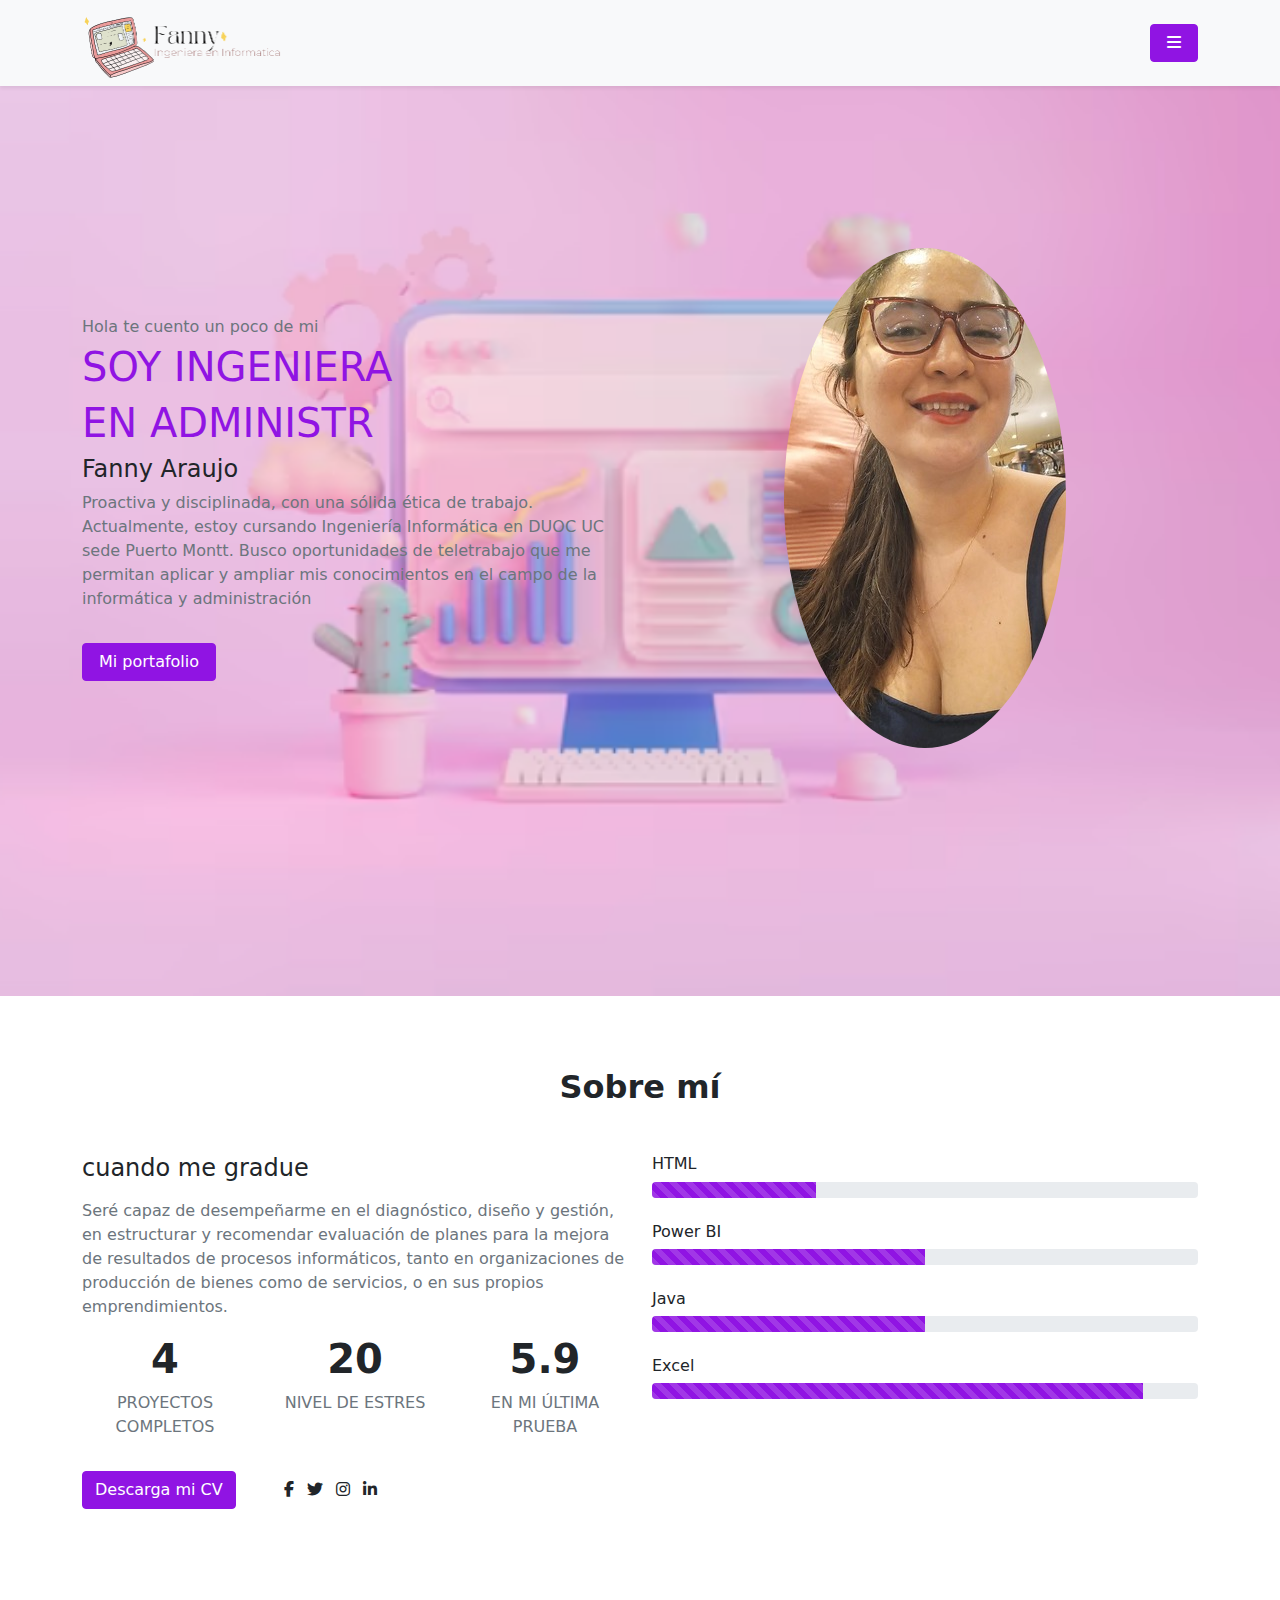
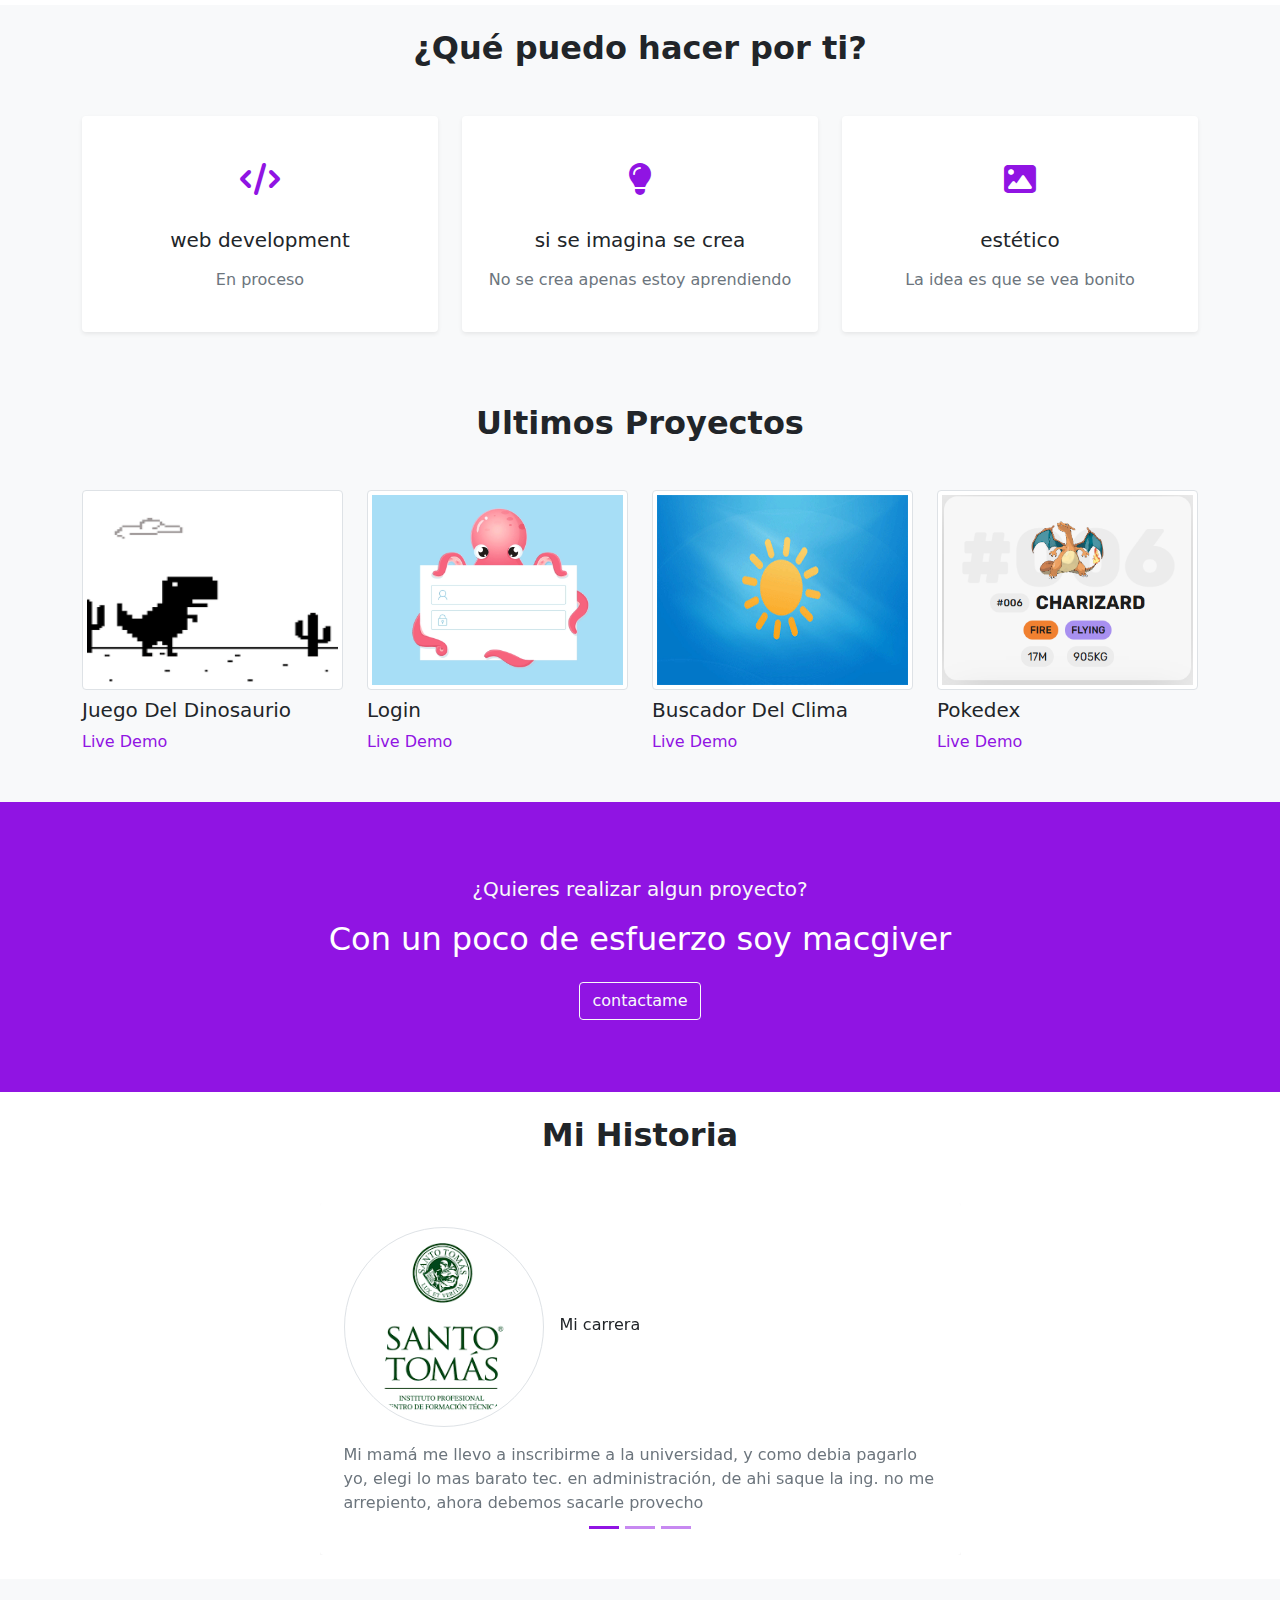
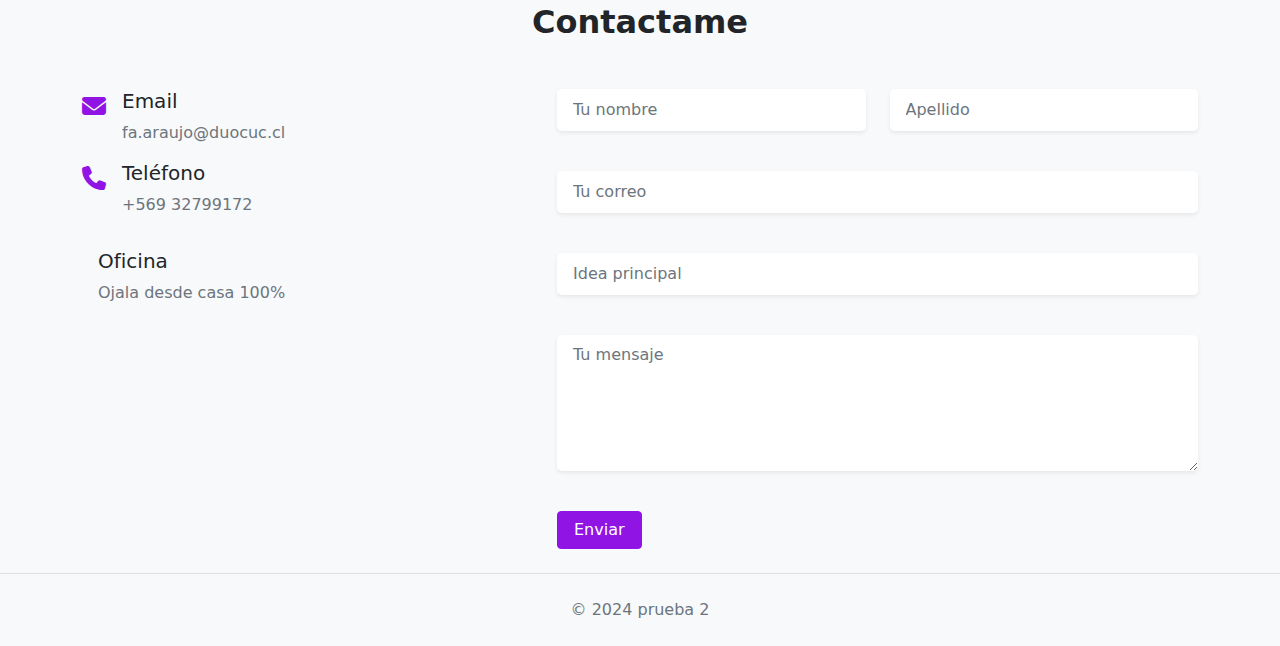
<file: index.html>
<!DOCTYPE html>
<html lang="es">
<head>
    <meta charset="UTF-8">
    <meta name="viewport" content="width=device-width, initial-scale=1.0">
    <title>Portafolio Personal</title>
    <link rel="stylesheet" href="./assets/css/fot-icons.css">
    <link rel="stylesheet" href="./assets/css/bootstrap.css">
   <link rel="stylesheet" href="./assets/css/style.css">
   <script src="./assets/js/action.js" defer></script>
 
</head>
<body class="bg-light">
 <!-- inicio de navegador -->
  <nav class="navbar navbar-light fixed-top bg-light shadow-sm">
    <div class="container-lg">
      <a  href="#"><img class="logo" src="./assets/img/1.png" alt="logo"></a>
      <div class="dropdown">
        <button class="btn btn-danger px-3" type="button" id="dropdownMenuButton1" data-bs-toggle="dropdown" aria-expanded="false">
          <i class="fas fa-bars"> </i>
        </button>
        <ul class="dropdown-menu dropdown-menu-end" aria-labelledby="dropdownMenuButton1">
          <li><a class="dropdown-item" href="#home">Inicio</a></li>
          <li><a class="dropdown-item" href="#about">Sobre mi</a></li>
          <li><a class="dropdown-item" href="#service">Servicios</a></li>
          <li><a class="dropdown-item" href="#portafolio">Portafolio</a></li>
          <li><a class="dropdown-item" href="#myhistory">Historia</a></li>
          <li><a class="dropdown-item" href="#contacto">Contacto</a></li>
        </ul>
      </div>
    </div>
  </nav>
 <!-- final de navegador -->

   <!-- Secciones de inicio -->
   <section class="home py-5 fondo" id="home">
    <div class="container-lg">
        <div class="row min-vh-100 align-items-center align-content-center">
            <div class="col-md-6">
                <div class="home-img text-center">
                    <img src="./assets/img/foto.jpg" class="rounded-circle mw-100" alt="imagen de perfil">
                </div>
            </div>
            <div class="col-md-6 order-md-first">
                <div class="home-text">
                    <p class="text-muted mb-1">Hola te cuento un poco de mi</p>
                    <h1 class="text-danger text-uppercase fs-1 fx-bold">Soy ingeniera </h1>
                    <h1 class="text-danger text-uppercase fs-1 fx-bold">en <span class="multiple-text"></span></h1>
                    <h2 class="fs-4">Fanny Araujo</h2>
                    <p class="mtz-4 text-muted">Proactiva y disciplinada, con una sólida ética
                      de trabajo. Actualmente, estoy cursando
                      Ingeniería Informática en DUOC UC sede
                      Puerto Montt. Busco oportunidades de
                      teletrabajo que me permitan aplicar y ampliar
                      mis conocimientos en el campo de la
                      informática y administración</p>
                    <a href="#portafolio" class="btn btn-danger px-3 mt-3">Mi portafolio</a>
                </div>
            </div>
        </div>
    </div>
</section>
  <!-- Secciones de inicio end -->

  <!-- Seccion sobre mi inicio-->
  <section class="about bg-white py-5" id="about">
    <div class="container-lg py-4">
      <div class="row justify-content-center">
        <div class="col-lg-8 text-center">
          <div class="section-title">
            <h2 class="fw-bold mb-5">Sobre mí</h2>
          </div>
        </div>
      </div>
      <div class="row">
        <div class="col-md-6">
          <div class="about-text">
            <h3 class="fs-4 mb-3">cuando me gradue</h3>
            <p class="text-muted">Seré capaz de desempeñarme en el diagnóstico, diseño y gestión, en estructurar y recomendar evaluación de planes para la mejora de resultados de procesos informáticos, tanto en organizaciones de producción de bienes como de servicios, o en sus propios emprendimientos.</p>
            <div class="row text-center text-uppercase my-3">
              <div class="col-sm-4">
                <div class="fact-item">
                  <h4 class="fs-1 fw-bold">4</h4>
                  <p class="text-muted">Proyectos completos</p>
                </div>
              </div>
              <div class="col-sm-4">
                <div class="fact-item">
                  <h4 class="fs-1 fw-bold">20</h4>
                  <p class="text-muted">nivel de estres</p>
                </div>
              </div>
              <div class="col-sm-4">
                <div class="fact-item">
                  <h4 class="fs-1 fw-bold">5.9</h4>
                  <p class="text-muted">En mi última prueba</p>
                </div>
              </div>
            </div>
            <div class="row">
              <div class="col-lg-12 d-flex align-items-center mb-4">
                <a  href="./assets/img/CV FANNY ARAUJO-ing en adm.pdf" download="cv fanny araujo" class="btn btn-danger me-5">Descarga mi CV</a>
                <div class="social-links">
                  <a href="https://www.linkedin.com/in/fanny-araujo-1a6650221/" class="text-dark me-2"><i class="fab fa-facebook-f"></i></a>
                  <a href="https://www.linkedin.com/in/fanny-araujo-1a6650221/" class="text-dark me-2"><i class="fab fa-twitter"></i></a>
                  <a href="https://www.linkedin.com/in/fanny-araujo-1a6650221/" class="text-dark me-2"><i class="fab fa-instagram"></i></a>
                  <a href="https://www.linkedin.com/in/fanny-araujo-1a6650221/" class="text-dark me-2"><i class="fab fa-linkedin-in"></i></a>
                </div>
              </div>
            </div>
          </div>
        </div>
        <div class="col-md-6">
          <div class="skill-item mb-4">
            <h3 class="fs-6">HTML</h3>
            <div class="progress">
              <div class="progress-bar bg-danger progress-bar-striped progress-bar-animated" role="progressbar" style="width: 30%" aria-valuenow="30" aria-valuemin="0" aria-valuemax="100"></div>
            </div>
          </div>
          <div class="skill-item mb-4">
            <h3 class="fs-6">Power BI</h3>
            <div class="progress">
              <div class="progress-bar bg-danger progress-bar-striped progress-bar-animated" role="progressbar" style="width: 50%" aria-valuenow="50" aria-valuemin="0" aria-valuemax="100"></div>
            </div>
          </div>
          <div class="skill-item mb-4">
            <h3 class="fs-6">Java</h3>
            <div class="progress">
              <div class="progress-bar bg-danger progress-bar-striped progress-bar-animated" role="progressbar" style="width: 50%" aria-valuenow="50" aria-valuemin="0" aria-valuemax="100"></div>
            </div>
          </div>
          <div class="skill-item mb-4">
            <h3 class="fs-6">Excel</h3>
            <div class="progress">
              <div class="progress-bar bg-danger progress-bar-striped progress-bar-animated" role="progressbar" style="width: 90%" aria-valuenow="90" aria-valuemin="0" aria-valuemax="100"></div>
            </div>
          </div>
        </div>
      </div>
    </div>
  </section>
  <!-- Seccion sobre mi final -->

   <!-- Servicios  inicio-->
<section class="services bg-py-5" id="service">
  <div class="container-lg py-4">
    <div class="row justify-content-center">
      <div class="col-lg-8 text-center">
        <div class="section-title">
          <h2 class="fw-bold mb-5">¿Qué puedo hacer por ti?</h2>
        </div>
      </div>
    </div>
    <div class="row text-center">
      <div class="col-md-6 col-lg-4 mb-4">
        <div class="service-item shadow-sm p-4 rounded bg-white">
          <div class="icon my-3 text-danger fs-2">
            <i class="fas fa-code"></i>
          </div>
            <h3 class="fs-5 py-2">web development</h3>
            <p class="text-muted">En proceso</p>
        </div>
      </div>
      <div class="col-md-6 col-lg-4 mb-4"">
        <div class="service-item shadow-sm p-4 rounded bg-white">
          <div class="icon my-3 text-danger fs-2">
            <i class="fas fa-lightbulb"></i>
          </div>
            <h3 class="fs-5 py-2">si se imagina se crea</h3>
            <p class="text-muted">No se crea apenas estoy aprendiendo</p>
        </div>
      </div>
      <div class="col-md-6 col-lg-4 mb-4"">
        <div class="service-item shadow-sm p-4 rounded bg-white">
          <div class="icon my-3 text-danger fs-2">
            <i class="fas fa-image"></i>
          </div>
            <h3 class="fs-5 py-2">estético</h3>
            <p class="text-muted">La idea es que se vea bonito</p>
        </div>
      </div>
    </div>
  </div>
</section>
   <!-- servicos final-->


<!-- Portafilo inicio no toy lista para esto-->
<section class="portafilo bg-py-5" id="portafolio">
  <div class="container-lg py-4">
    <div class="row justify-content-center">
      <div class="col-lg-8 text-center">
        <div class="section-title">
          <h2 class="fw-bold mb-5">Ultimos Proyectos</h2>
        </div>
      </div>
    </div>
    <div class="row">
        <div class="col-md-6 col-lg-3">
            <div class="portafolio-item">
              <img src="./assets/img/images.png" class="responsive-image  img-thumbnail" alt="Juegiguito del dinosauri">
              <h3 class="text-capitalize fs-5 my-2"> Juego del Dinosaurio</h3>
              <p class="mb-4"><a href="./proyecto1.html" class="text-danger text-decoration-none">Live Demo</a></p>
            </div>
        </div>
        <div class="col-md-6 col-lg-3">
          <div class="portafolio-item">
            <img src="./assets/img/login.gif" class="responsive-image img-thumbnail" alt="login">
            <h3 class="text-capitalize fs-5 my-2"> Login</h3>
            <p class="mb-4"><a href="./proyecto3.html" class="text-danger text-decoration-none">Live Demo</a></p>
          </div>
      </div>
      <div class="col-md-6 col-lg-3">
        <div class="portafolio-item">
          <img src="./assets/img/CtmQ.gif" class="responsive-image img-thumbnail" alt="Juegiguito del dinosauri">
          <h3 class="text-capitalize fs-5 my-2">  Buscador del clima</h3>
          <p class="mb-4"><a href="./proyecto2.html" class="text-danger text-decoration-none">Live Demo</a></p>
        </div>
      </div>
      <div class="col-md-6 col-lg-3">
        <div class="portafolio-item">
          <img src="./assets/img/poke.png" class="responsive-image img-thumbnail" alt="pokedex">
          <h3 class="text-capitalize fs-5 my-2"> pokedex</h3>
          <p class="mb-4"><a href="./proyecto4.html" class="text-danger text-decoration-none">Live Demo</a></p>
        </div>
      </div>  
    </div>
</section>
<!-- Portafilo final-->

<!-- Area de freelance incial-->
<section class="freelancer-available py-5 bg-danger">
  <div class="container-lg py-4" >
    <div class="row justify-content-center">
      <div class="col-lg-8 text-center">
        <div class="section-title">
          <P class="text-light fs-5"> ¿Quieres realizar algun proyecto?</P>
          <h2 class="fs-1t text-white mb-4"> Con un poco de esfuerzo soy macgiver</h2>
          <a href="#contacto" class="btn btn-outline-light"> contactame</a>
        </div>
      </div>
    </div> 
    </div>
</section>
<!-- Area de frelance final-->

<!-- Area de history inicio-->
<section class="myhistory bg-white bg-py-5" id="myhistory">
  <div class="container-lg py-4">
    <div class="row justify-content-center">
      <div class="col-lg-8 text-center">
        <div class="section-title">
          <h2 class="fw-bold mb-5">Mi Historia</h2>
        </div>
      </div>
    </div>
    <div class="row justify-content-center">
      <div class="col-lg-8 col-xl-7">
        <div id="carouselExample1" class="carousel slide" data-bs-ride="carousel">
          <div class="carousel-indicators">
            <button type="button" data-bs-target="#carouselExample1" data-bs-slide-to="0" class="bg-danger active" aria-current="true" aria-label="Slide 1"></button>
            <button type="button" class="bg-danger" data-bs-target="#carouselExample1" data-bs-slide-to="1" aria-label="Slide 2"></button>
            <button type="button" class="bg-danger" data-bs-target="#carouselExample1" data-bs-slide-to="2" aria-label="Slide 3"></button>
          </div>
          <div class="carousel-inner">
            <!-- Inicio del carrusel -->
            <div class="testi-item carousel-item bg-white shadow-sm rounded p-4">
              <div class="testu-autor-info d-flex align-items-center">
                  <img src="./assets/img/correolo.jpg" class="logo img-thumbnail rounded-circle" alt="mi primera chamba">
                <div class="autor ms-3">
                  <h3 class="fs-6 mb-1">Mi primer trabajo</h3>
                </div>
              </div>
              <p class="text-muted mt-3">Cuando llegue a chile comence trabajando como cartero, en correos de chile, repartia cartas y paquetes en bici, bajo el implacable clima del sur</p>
            </div>
            <!-- Fin del carrusel -->
            <!-- Inicio del carrusel -->
            <div class="testi-item bg-white shadow-sm carousel-item active rounded p-4">
              <div class="testu-autor-info d-flex align-items-center">
                  <img src="./assets/img/santotoomas.png" class="logo img-thumbnail rounded-circle" alt="mi primera chamba">
                  <div class="autor ms-3">
                    <h3 class="fs-6 mb-1">Mi carrera</h3>
                  </div>
              </div>
              <p class="text-muted mt-3">Mi mamá me llevo a inscribirme a la universidad, y como debia pagarlo yo, elegi lo mas barato tec. en administración, de ahi saque la ing. no me arrepiento, ahora debemos sacarle provecho</p>
            </div>
            <!-- Fin del carrusel -->
            <!-- Inicio del carrusel -->
            <div class="testi-item carousel-item bg-white shadow-sm rounded p-4">
              <div class="testu-autor-info d-flex align-items-center">
                  <img src="./assets/img/duoc.png" class="logo img-thumbnail rounded-circle" alt="mi primera chamba">
                  <div class="autor ms-3">
                    <h3 class="fs-6 mb-1">Ing. en informática</h3>
                  </div>
                </div>
              <p class="text-muted mt-3">Ahora aca estoy, hasta las 2 am viendo porque si el codigo en teoria esta perfecto, no toma el js, Deos si estas alla arriba, ayudame por favor</p>
            </div>
            <!-- Fin del carrusel -->
          </div>
        </div>
      </div>
    </div>
  </div>
</section>

<!-- Area de  history inicio-->

<!-- Area de contacto incio-->
<section class="contacto bg-py-5" id="contacto">
  <div class="container-lg py-4">
    <div class="row justify-content-center">
      <div class="col-lg-8 text-center">
        <div class="section-title">
          <h2 class="fw-bold mb-5">Contactame</h2>
        </div>
      </div>
    </div>
    <div class="row">
      <div class="col-md-5">
        <div class="contact-item d-flex">
          <div class="icon fs-4 text-danger">
            <i class="fas fa-envelope"></i>
          </div>
          <div class="text ms-3">
            <h3 class="fs-5">Email</h3>
            <p class="text-muted">fa.araujo@duocuc.cl</p>
          </div>
        </div>
        <div class="contact-item d-flex mb-3">
          <div class="icon fs-4 text-danger">
            <i class="fas fa-phone"></i>
          </div>
          <div class="text ms-3">
            <h3 class="fs-5">Teléfono</h3>
            <p class="text-muted">+569 32799172</p>
          </div>
        </div>
        <div class="contact-item d-flex mb-3">
          <div class="icon fs-4 text-danger">
            <i class__"fas fa-map-marker-alt"></i>
          </div>
          <div class="text ms-3">
            <h3 class="fs-5">Oficina</h3>
            <p class="text-muted">Ojala desde casa 100%</p>
          </div>
        </div>
      </div>
      <div class="col-md-7">
        <!-- Area de formulario-->
        <div class="contact-form">
          <form id="myForm" action="https://formsubmit.co/fa.araujo@duocuc.cl" method="POST">
            <div class="row">
              <div class="col-lg-6 mb-4">
                <input type="text" placeholder="Tu nombre" id="nombre" name="name" class="form-control form-control-lg fs-6 border-0 shadow-sm">
                <p id="nombreError" class="text-danger"></p>
              </div>
              <div class="col-lg-6 mb-4">
                <input type="text" placeholder="Apellido" id="apellido" name="apellido" class="form-control form-control-lg fs-6 border-0 shadow-sm">
                <p id="apellidoError" class="text-danger"></p>
              </div>
              <div class="col-lg-12 mb-4">
                <input type="text" placeholder="Tu correo" id="correo" name="email" class="form-control form-control-lg fs-6 border-0 shadow-sm">
                <p id="correoError" class="text-danger"></p>
              </div>
            </div>
            <div class="row">
              <div class="col-lg-12 mb-4">
                <input type="text" placeholder="Idea principal" name="idea" id="idea" class="form-control form-control-lg fs-6 border-0 shadow-sm">
                <p id="ideaError" class="text-danger"></p>
              </div>
            </div>
            <div class="row">
              <div class="col-lg-12 mb-4">
                <textarea rows="5" type="text" placeholder="Tu mensaje" name="mensaje" id="mensaje" class="form-control form-control-lg fs-6 border-0 shadow-sm"></textarea>
                <p id="mensajeError" class="text-danger"></p>
              </div>
            </div>
            <div class="row">
              <div class="col-lg-12">
                <input type="submit" class="btn btn-danger px-3" value="Enviar">
                <input type="hidden" name="_next" value="">
              </div>
            </div>
          </form>
        </div>
      </div>
    </div>
  </div>
</section>
<!-- Area de contacto final-->

<!-- footer star-->
<footer class="footer border-top py-4">
  <div class="container-lg">
    <div class="row">
      <div class="col-lg-12">
        <p class="m-0 text-center text-muted">&copy; 2024 prueba 2</p>
      </div>  
    </div>
  </div>
</footer>
<!-- footer end-->


<script src="https://cdn.jsdelivr.net/npm/bootstrap@5.0.2/dist/js/bootstrap.bundle.min.js" integrity="sha384-MrcW6ZMFYlzcLA8Nl+NtUVF0sA7MsXsP1UyJoMp4YLEuNSfAP+JcXn/tWtIaxVXM" crossorigin="anonymous"></script>

</body>
</html>
</file>
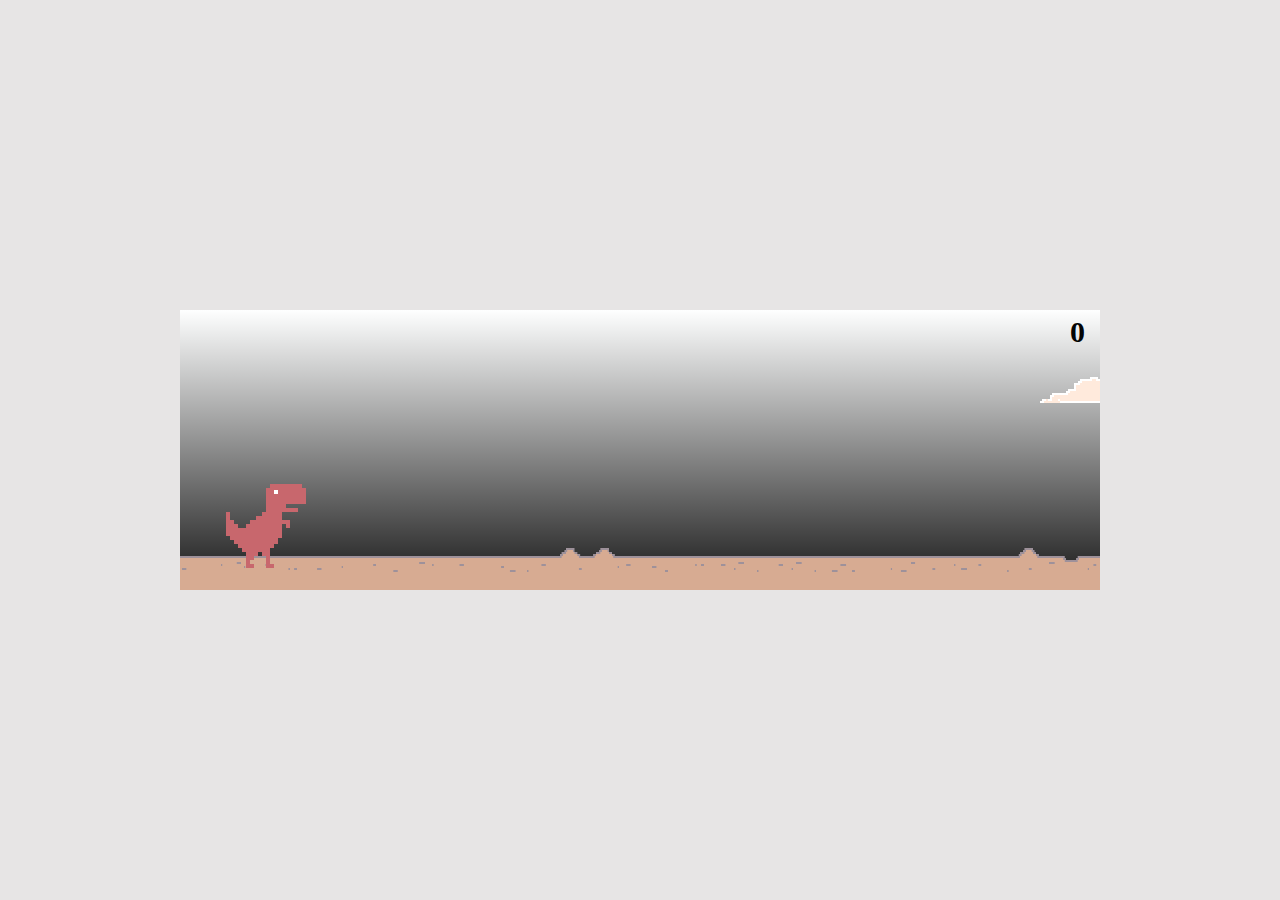
<file: proyecto1.html>
<html lang="en">
<head>
    <meta charset="UTF-8">
    <meta http-equiv="X-UA-Compatible" content="IE=edge">
    <meta name="viewport" content="width=device-width, initial-scale=1.0">
    <title>Dinosaurio Chrome V2</title>
    <style>

* {
    padding: 0;
    margin: 0;
}

body{
    height: 100vh;
    background: #e7e5e5;
    display: flex;
    align-items: center;
}

.contenedor {
    width: 920px;
    height: 280px;
    margin: 0 auto;
    
    position: relative;

    background: linear-gradient(#feffff, transparent) #171717;/*linear-gradient(#90ebff, white);*/
    transition: background-color 1s linear;
    overflow: hidden;
}

.mediodia {
    background-color: #ffffff;
}

.tarde {
    background-color: #000000;
}

.noche {
    background-color: #ffffff;
}

.dino {
    width: 84px;
    height: 84px;

    position: absolute;
    bottom: 22px;
    left: 42px;
    z-index: 2;

    background: url(./assets/img/dino.png) repeat-x 0px 0px;
    background-size: 336px 84px;
    background-position-x: 0px;

}

.dino-corriendo {
    animation: animarDino 0.25s steps(2) infinite;
}
.dino-estrellado {
    background-position-x: -252px;
}

.suelo {
    width: 200%;
    height: 42px;

    position: absolute;
    bottom: 0;
    left: 0;

    background: url(./assets/img/suelo.png) repeat-x 0px 0px;
    background-size: 50% 42px;

}

.cactus{
    width: 46px;
    height: 96px;

    position: absolute;
    bottom: 16px;
    left: 600px;
    z-index: 1;

    background: url(./assets/img/cactus1.png) no-repeat;
}
.cactus2{
    width: 98px;
    height: 66px;

    background: url(./assets/img/cactus2.png) no-repeat;
}

.nube{
    width: 92px;
    height: 26px;

    position: absolute;
    z-index: 0;

    background: url(./assets/img/nube.png) no-repeat;
    background-size: 92px 26px;
}

.score{
    width: 100px;
    height: 30px;

    position: absolute;
    top: 5px;
    right: 15px;
    z-index: 10;

    color: #040404;
    font-family: Verdana;
    font-size: 30px;
    font-weight: bold;
    text-align: right;
}

.game-over{
    display: none;

    position: absolute;
    width: 100%;


    text-align: center;
    color: #000000;
    font-size: 30px;
    font-family: Verdana;
    font-weight: 700;
}

@keyframes animarDino{
    from{
        background-position-x: -84px;
    }
    to{
        background-position-x: -252px;
    }
}


    </style>
</head>
<body>

    <div class="contenedor">

        <div class="suelo"></div>
        
        <div class="dino dino-corriendo"></div>

        <div class="score">0</div>

    </div>

    <div class="game-over">GAME OVER</div>
    

<script>

//****** GAME LOOP ********//

var time = new Date();
var deltaTime = 0;

if(document.readyState === "complete" || document.readyState === "interactive"){
    setTimeout(Init, 1);
}else{
    document.addEventListener("DOMContentLoaded", Init); 
}

function Init() {
    time = new Date();
    Start();
    Loop();
}

function Loop() {
    deltaTime = (new Date() - time) / 1000;
    time = new Date();
    Update();
    requestAnimationFrame(Loop);
}

//****** GAME LOGIC ********//

var sueloY = 22;
var velY = 0;
var impulso = 900;
var gravedad = 2500;

var dinoPosX = 42;
var dinoPosY = sueloY; 

var sueloX = 0;
var velEscenario = 1280/3;
var gameVel = 1;
var score = 0;

var parado = false;
var saltando = false;

var tiempoHastaObstaculo = 2;
var tiempoObstaculoMin = 0.7;
var tiempoObstaculoMax = 1.8;
var obstaculoPosY = 16;
var obstaculos = [];

var tiempoHastaNube = 0.5;
var tiempoNubeMin = 0.7;
var tiempoNubeMax = 2.7;
var maxNubeY = 270;
var minNubeY = 100;
var nubes = [];
var velNube = 0.5;

var contenedor;
var dino;
var textoScore;
var suelo;
var gameOver;

function Start() {
    gameOver = document.querySelector(".game-over");
    suelo = document.querySelector(".suelo");
    contenedor = document.querySelector(".contenedor");
    textoScore = document.querySelector(".score");
    dino = document.querySelector(".dino");
    document.addEventListener("keydown", HandleKeyDown);
}

function Update() {
    if(parado) return;
    
    MoverDinosaurio();
    MoverSuelo();
    DecidirCrearObstaculos();
    DecidirCrearNubes();
    MoverObstaculos();
    MoverNubes();
    DetectarColision();

    velY -= gravedad * deltaTime;
}

function HandleKeyDown(ev){
    if(ev.keyCode == 32){
        Saltar();
    }
}

function Saltar(){
    if(dinoPosY === sueloY){
        saltando = true;
        velY = impulso;
        dino.classList.remove("dino-corriendo");
    }
}

function MoverDinosaurio() {
    dinoPosY += velY * deltaTime;
    if(dinoPosY < sueloY){
        
        TocarSuelo();
    }
    dino.style.bottom = dinoPosY+"px";
}

function TocarSuelo() {
    dinoPosY = sueloY;
    velY = 0;
    if(saltando){
        dino.classList.add("dino-corriendo");
    }
    saltando = false;
}

function MoverSuelo() {
    sueloX += CalcularDesplazamiento();
    suelo.style.left = -(sueloX % contenedor.clientWidth) + "px";
}

function CalcularDesplazamiento() {
    return velEscenario * deltaTime * gameVel;
}

function Estrellarse() {
    dino.classList.remove("dino-corriendo");
    dino.classList.add("dino-estrellado");
    parado = true;
}

function DecidirCrearObstaculos() {
    tiempoHastaObstaculo -= deltaTime;
    if(tiempoHastaObstaculo <= 0) {
        CrearObstaculo();
    }
}

function DecidirCrearNubes() {
    tiempoHastaNube -= deltaTime;
    if(tiempoHastaNube <= 0) {
        CrearNube();
    }
}

function CrearObstaculo() {
    var obstaculo = document.createElement("div");
    contenedor.appendChild(obstaculo);
    obstaculo.classList.add("cactus");
    if(Math.random() > 0.5) obstaculo.classList.add("cactus2");
    obstaculo.posX = contenedor.clientWidth;
    obstaculo.style.left = contenedor.clientWidth+"px";

    obstaculos.push(obstaculo);
    tiempoHastaObstaculo = tiempoObstaculoMin + Math.random() * (tiempoObstaculoMax-tiempoObstaculoMin) / gameVel;
}

function CrearNube() {
    var nube = document.createElement("div");
    contenedor.appendChild(nube);
    nube.classList.add("nube");
    nube.posX = contenedor.clientWidth;
    nube.style.left = contenedor.clientWidth+"px";
    nube.style.bottom = minNubeY + Math.random() * (maxNubeY-minNubeY)+"px";
    
    nubes.push(nube);
    tiempoHastaNube = tiempoNubeMin + Math.random() * (tiempoNubeMax-tiempoNubeMin) / gameVel;
}

function MoverObstaculos() {
    for (var i = obstaculos.length - 1; i >= 0; i--) {
        if(obstaculos[i].posX < -obstaculos[i].clientWidth) {
            obstaculos[i].parentNode.removeChild(obstaculos[i]);
            obstaculos.splice(i, 1);
            GanarPuntos();
        }else{
            obstaculos[i].posX -= CalcularDesplazamiento();
            obstaculos[i].style.left = obstaculos[i].posX+"px";
        }
    }
}

function MoverNubes() {
    for (var i = nubes.length - 1; i >= 0; i--) {
        if(nubes[i].posX < -nubes[i].clientWidth) {
            nubes[i].parentNode.removeChild(nubes[i]);
            nubes.splice(i, 1);
        }else{
            nubes[i].posX -= CalcularDesplazamiento() * velNube;
            nubes[i].style.left = nubes[i].posX+"px";
        }
    }
}

function GanarPuntos() {
    score++;
    textoScore.innerText = score;
    if(score == 5){
        gameVel = 1.5;
        contenedor.classList.add("mediodia");
    }else if(score == 10) {
        gameVel = 2;
        contenedor.classList.add("tarde");
    } else if(score == 20) {
        gameVel = 3;
        contenedor.classList.add("noche");
    }
    suelo.style.animationDuration = (3/gameVel)+"s";
}

function GameOver() {
    Estrellarse();
    gameOver.style.display = "block";
}

function DetectarColision() {
    for (var i = 0; i < obstaculos.length; i++) {
        if(obstaculos[i].posX > dinoPosX + dino.clientWidth) {
            //EVADE
            break; //al estar en orden, no puede chocar con más
        }else{
            if(IsCollision(dino, obstaculos[i], 10, 30, 15, 20)) {
                GameOver();
            }
        }
    }
}

function IsCollision(a, b, paddingTop, paddingRight, paddingBottom, paddingLeft) {
    var aRect = a.getBoundingClientRect();
    var bRect = b.getBoundingClientRect();

    return !(
        ((aRect.top + aRect.height - paddingBottom) < (bRect.top)) ||
        (aRect.top + paddingTop > (bRect.top + bRect.height)) ||
        ((aRect.left + aRect.width - paddingRight) < bRect.left) ||
        (aRect.left + paddingLeft > (bRect.left + bRect.width))
    );
}


</script>
</body>
</html>
</file>
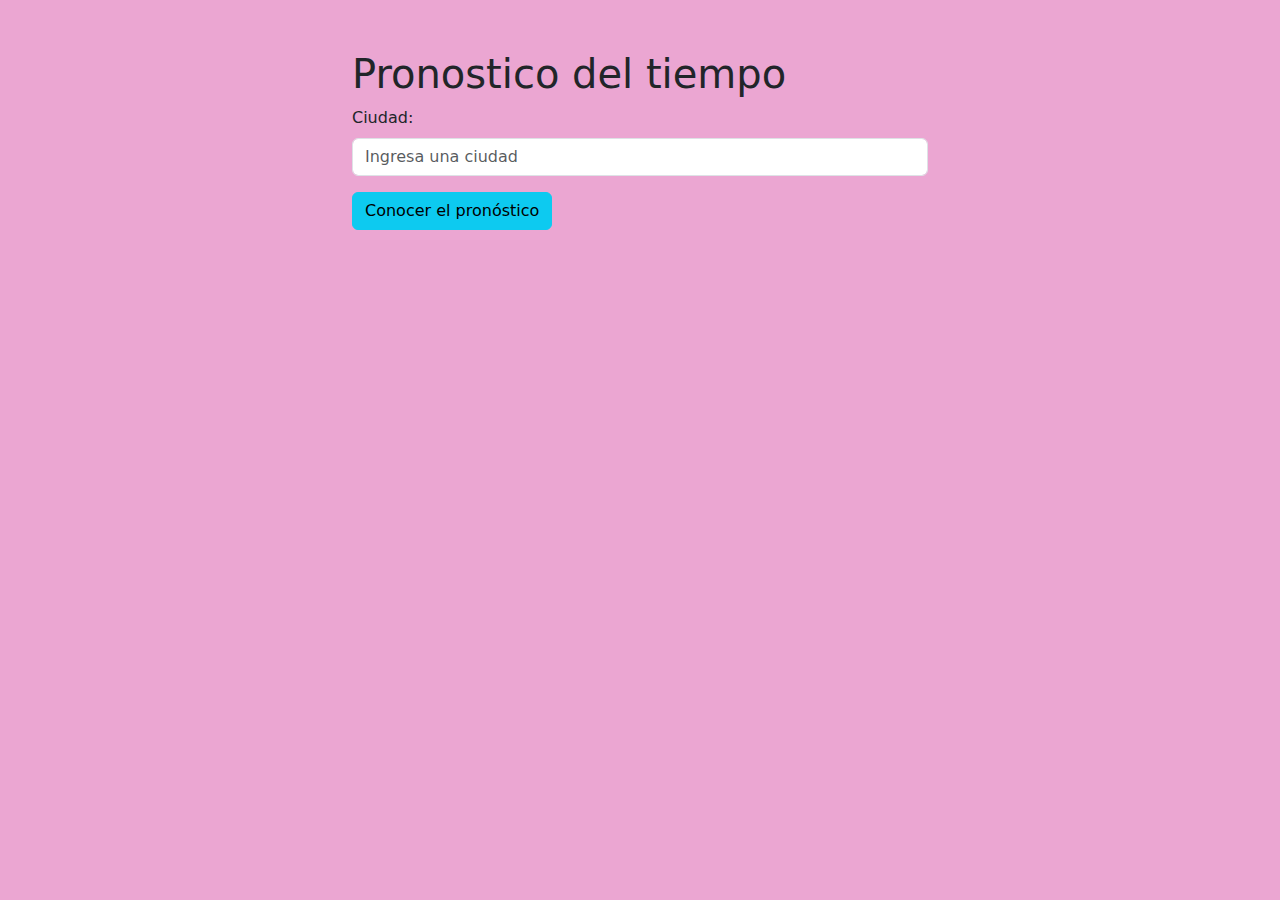
<file: proyecto2.html>
<!doctype html>
<html lang="es">
  <head>
    <meta charset="utf-8">
    <meta name="viewport" content="width=device-width, initial-scale=1">
    <title>Bootstrap demo</title>
    <link href="https://cdn.jsdelivr.net/npm/bootstrap@5.3.3/dist/css/bootstrap.min.css" rel="stylesheet" 
    integrity="sha384-QWTKZyjpPEjISv5WaRU9OFeRpok6YctnYmDr5pNlyT2bRjXh0JMhjY6hW+ALEwIH" 
    crossorigin="anonymous">

    <link rel="stylesheet" href="./assets/css/styles1.css">
  </head>
  <body>
    <div class="container">
        <h1>Pronostico del tiempo</h1>

        <div class="mb-3">
            <label for="ciudad" class="form-label">Ciudad: </label>
            <input type="text" id="ciudad" class="form-control" placeholder="Ingresa una ciudad">

        </div>

        <button class="btn btn-info" id="obtenerPronostico">Conocer el pronóstico</button>
        
        <div id="pronostico" class="mt-4"></div>

    </div>
    <script src="https://cdn.jsdelivr.net/npm/bootstrap@5.3.3/dist/js/bootstrap.bundle.min.js" 
    integrity="sha384-YvpcrYf0tY3lHB60NNkmXc5s9fDVZLESaAA55NDzOxhy9GkcIdslK1eN7N6jIeHz" 
    crossorigin="anonymous"></script>
 <script src="./assets/js/script1.js"> </script>
</body>
</html>
</file>
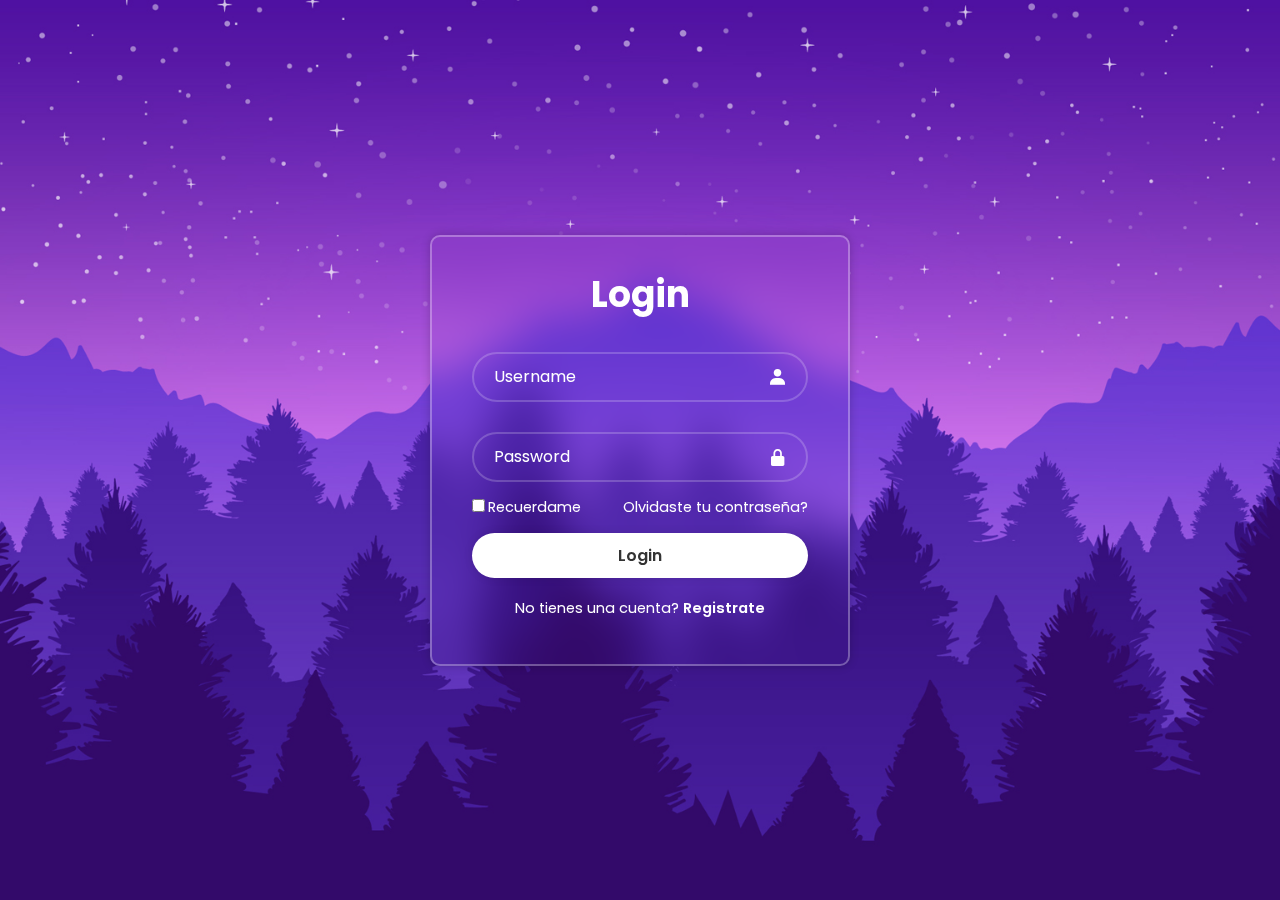
<file: proyecto3.html>
<!DOCTYPE html>
<html lang="es">
<head>
    <meta charset="UTF-8">
    <meta name="viewport" content="width=device-width, initial-scale=1.0">
    <title>Formulario Login</title>
    <link rel="stylesheet" href="./assets/css/styles3.css">
     <link href='https://unpkg.com/boxicons@2.1.4/css/boxicons.min.css' rel='stylesheet'>
</head>
<body>

    <div class="wrapper">
        <form action="">
            <h1>Login</h1>
            <div class="input-box">
                <input type="text" placeholder="Username" required>
                <i class='bx bxs-user'></i>
            </div>
            <div class="input-box">
                <input type="password" placeholder="Password" required>
                <i class='bx bxs-lock-alt'></i>
            </div>

            <div class="remember-forgot">
                <label><input type="checkbox">Recuerdame</label>
                <a href="#">Olvidaste tu contraseña?</a>
            </div>

            <button type="submit" class="btn">Login</button>

            <div class="register-link">
                <p>No tienes una cuenta?
                    <a href="#">Registrate</a>
                </p>
            </div>
        </form>

    </div>
    
</body>
</html>
</file>
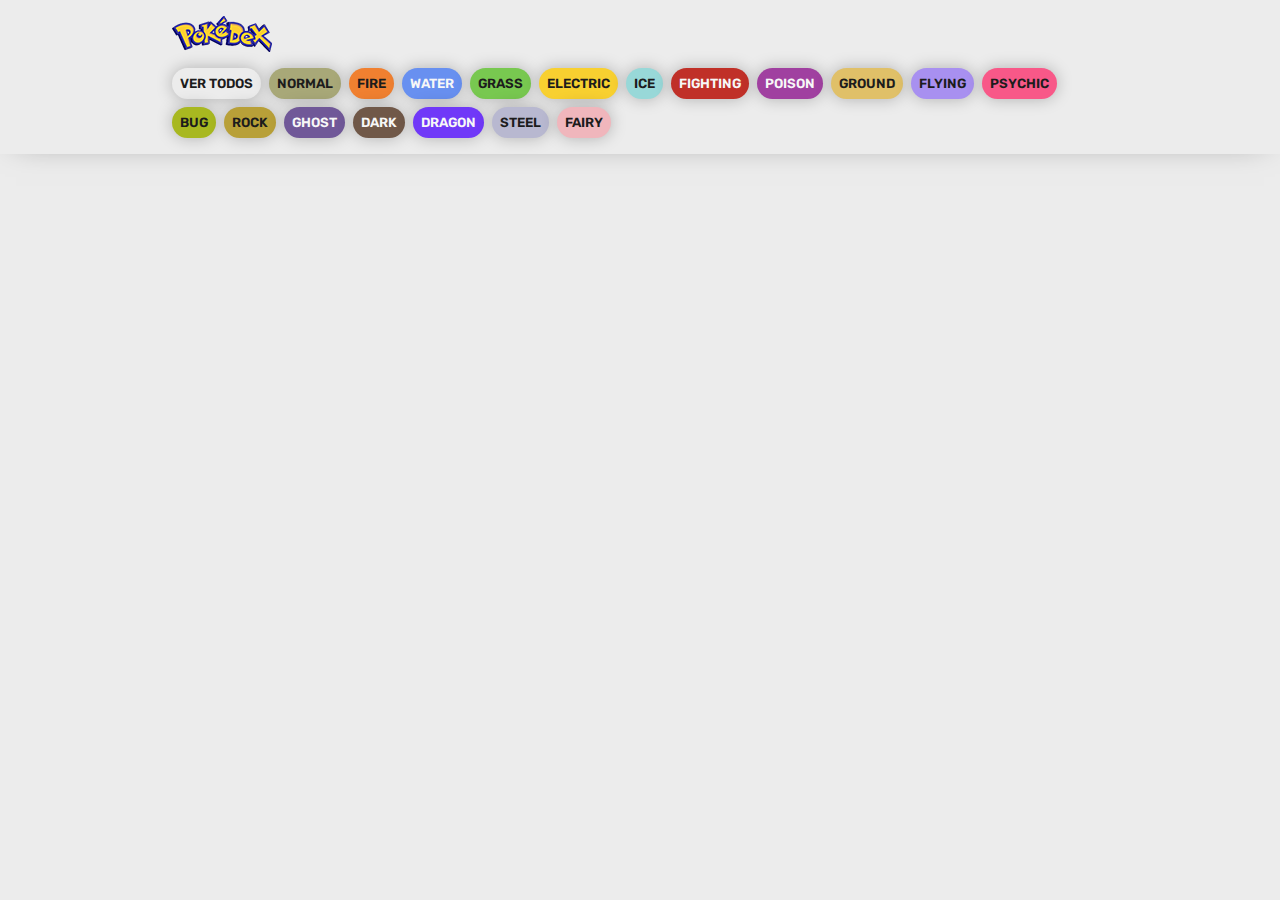
<file: proyecto4.html>
<!DOCTYPE html>
<html lang="es">
<head>
    <meta charset="UTF-8">
    <meta http-equiv="X-UA-Compatible" content="IE=edge">
    <meta name="viewport" content="width=device-width, initial-scale=1.0">
    <title>Pokédex</title>
    <link rel="stylesheet" href="./assets/css/main.css">
</head>
<body>
    
    <header>
        <nav class="nav">
            <img src="./assets/img/logo.png" alt="Logo Pokédex">
            <ul class="nav-list">
                <li class="nav-item"><button class="btn btn-header" id="ver-todos">Ver todos</button></li> 
                <li class="nav-item"><button class="btn btn-header normal" id="normal">Normal</button></li>
                <li class="nav-item"><button class="btn btn-header fire" id="fire">Fire</button></li>
                <li class="nav-item"><button class="btn btn-header water" id="water">Water</button></li>
                <li class="nav-item"><button class="btn btn-header grass" id="grass">Grass</button></li>
                <li class="nav-item"><button class="btn btn-header electric" id="electric">Electric</button></li>
                <li class="nav-item"><button class="btn btn-header ice" id="ice">Ice</button></li>
                <li class="nav-item"><button class="btn btn-header fighting" id="fighting">Fighting</button></li>
                <li class="nav-item"><button class="btn btn-header poison" id="poison">Poison</button></li>
                <li class="nav-item"><button class="btn btn-header ground" id="ground">Ground</button></li>
                <li class="nav-item"><button class="btn btn-header flying" id="flying">Flying</button></li>
                <li class="nav-item"><button class="btn btn-header psychic" id="psychic">Psychic</button></li>
                <li class="nav-item"><button class="btn btn-header bug" id="bug">Bug</button></li>
                <li class="nav-item"><button class="btn btn-header rock" id="rock">Rock</button></li>
                <li class="nav-item"><button class="btn btn-header ghost" id="ghost">Ghost</button></li>
                <li class="nav-item"><button class="btn btn-header dark" id="dark">Dark</button></li>
                <li class="nav-item"><button class="btn btn-header dragon" id="dragon">Dragon</button></li>
                <li class="nav-item"><button class="btn btn-header steel" id="steel">Steel</button></li>
                <li class="nav-item"><button class="btn btn-header fairy" id="fairy">Fairy</button></li>
            </ul>
        </nav>
    </header>
    <main>
        
        <div id="todos">
            <div class="pokemon-todos" id="listaPokemon">
                <!-- <div class="pokemon">
                    <p class="pokemon-id-back">#025</p>
                    <div class="pokemon-imagen">
                        <img src="https://raw.githubusercontent.com/PokeAPI/sprites/master/sprites/pokemon/other/official-artwork/25.png" alt="Pikachu">
                    </div>
                    <div class="pokemon-info">
                        <div class="nombre-contenedor">
                            <p class="pokemon-id">#025</p>
                            <h2 class="pokemon-nombre">Pikachu</h2>
                        </div>
                        <div class="pokemon-tipos">
                            <p class="electric tipo">ELECTRIC</p>
                            <p class="fighting tipo">FIGHTING</p>
                        </div>
                        <div class="pokemon-stats">
                            <p class="stat">4m</p>
                            <p class="stat">60kg</p>
                        </div>
                    </div>
                </div> -->
            </div>
        </div>

    </main>

    <script src="./assets/js/main.js"></script>
</body>
</html>
</file>
<file: assets/css/style.css>
:root{
    --color1: #ad42f5;
}
.logo{
    width: 200px;
}

.morado{
   background-color: var(--color1); 
}

.fondo{
    background-image:url('/fondo.png');
    background-size: cover; /* Ajusta el tamaño de la imagen para cubrir toda la pantalla */
    background-position: center; /* Centra la imagen en la pantalla */
    background-repeat: no-repeat; /* Evita que la imagen se repita */
}
.responsive-image {
    max-width: 100%; /* Asegura que la imagen no exceda el ancho de su contenedor */
    height: 200px; /* Mantiene la proporción de la imagen */
    width: 300px;
  }

@media (max-width: 768px) {
    .freelancer-available {
      display: none;
    }
}
</file>
<file: assets/css/styles1.css>
body{
    background-color: rgb(235, 166, 210);

}
.container{
    max-width: 600px;
    margin-top: 50px;
}
</file>
<file: assets/css/styles3.css>
@import url("https://fonts.googleapis.com/css2?family=Poppins:wght@300;400;500;600;700;800;900&display=swap");

*{
    margin: 0;
    padding: 0;
    box-sizing: border-box;
    font-family: "Poppins", sans-serif;
}

body{
    display: flex;
    justify-content: center;
    align-items: center;
    min-height: 100vh;
    background: url('/assets/img/img.jpg');
    background-size: cover;
    background-position: center;

}

.wrapper{
    width: 420px;
    background: transparent;
    border: 2px solid rgba(255, 255, 255, .3);
    backdrop-filter: blur(20px);
    box-shadow: 0 0 10px rgba(0, 0, 0, .2);
    color: rgb(255, 255, 255);
    border-radius: 10px;
    padding: 30px 40px;
}

.wrapper h1{
    font-size: 36px;
    text-align: center;
}

.wrapper .input-box{
    position: relative;
    width: 100%;
    height: 50px;
    margin: 30px 0;
}

.input-box input{
    width: 100%;
    height: 100%;
    background: transparent;
    border: none;
    outline: none;
    border: 2px solid rgba(255, 255, 255, .2);
    border-radius: 40px;
    font-size: 16px;
    color: #fff;
    padding: 20px 45px 20px 20px;
}

.input-box input::placeholder{
    color: #fff;
}

.input-box i{
    position: absolute;
    right: 20px;
    top: 50%;
    transform: translateY(-50%);
    font-size: 20px;
}

.wrapper .remember-forgot{
    display: flex;
    justify-content: space-between;
    font-size: 14.5px;
    margin: -15px 0 15px;
}

.remember-forgot label input{
    accent-color: #fff;
    margin-right: 3px;
}

.remember-forgot a{
    color: #fff;
    text-decoration: none;
}

.remember-forgot a:hover{
    text-decoration: underline;
}

.wrapper .btn{
    width: 100%;
    height: 45px;
    background: #fff;
    border: none;
    outline: none;
    border-radius: 40px;
    box-shadow: 0 0 10px rgba(0, 0, 0, .1);
    cursor: pointer;
    font-size: 16px;
    color: #333;
    font-weight: 600;
}

.wrapper .register-link{
    font-size: 14.5px;
    text-align: center;
    margin: 20px 0 15px;

}

.register-link p a{
    color: #fff;
    text-decoration: none;
    font-weight: 600;
}

.register-link p a:hover{
    text-decoration: underline;
}
</file>
<file: assets/css/main.css>
@import url('https://fonts.googleapis.com/css2?family=Rubik:wght@300;400;500;600;700;800;900&display=swap');

:root {
    --clr-black: #1c1c1c;
    --clr-gray: #ececec;
    --clr-white: #f7f7f7;

    --type-normal: #A8A878;
    --type-fire: #F08030;
    --type-water: #6890F0;
    --type-grass: #78C850;
    --type-electric: #F8D030;
    --type-ice: #98D8D8;
    --type-fighting: #C03028;
    --type-poison: #A040A0;
    --type-ground: #E0C068;
    --type-flying: #A890F0;
    --type-psychic: #F85888;
    --type-bug: #A8B820;
    --type-rock: #B8A038;
    --type-ghost: #705898;
    --type-dark: #705848;
    --type-dragon: #7038F8;
    --type-steel: #B8B8D0;
    --type-fairy: #F0B6BC;
}

* {
    margin: 0;
    padding: 0;
    box-sizing: border-box;
    color: var(--clr-black);
    font-family: 'Rubik', sans-serif;
}

ul {
    list-style-type: none;
}

button {
    background-color: transparent;
    border: 0;
    border-radius: 0;
}

body {
    min-height: 100vh;
    background-color: var(--clr-gray);
}

header {
    padding-block: 1rem;
    box-shadow: 0 0 2rem -1rem rgba(0, 0, 0, .5);
}

.nav {
    display: flex;
    flex-direction: column;
    gap: 1rem;
    align-items: flex-start;
    padding-inline: 2rem;
    max-width: 1000px;
    margin: 0 auto;
}

.nav-list {
    display: flex;
    align-items: center;
    flex-wrap: wrap;
    gap: .5rem;
}

.btn-header {
    background-color: var(--clr-gray);
    padding: .5rem;
    border-radius: 100vmax;
    cursor: pointer;
    text-transform: uppercase;
    font-weight: 600;
    box-shadow: 0 0 1rem rgba(0, 0, 0, .25);
    transition: .2s;
}

.btn-header:hover {
    transform: scale(1.1);
    box-shadow: 0 0 2rem rgba(0, 0, 0, .25);
}

main {
    padding: 2rem;
    max-width: 1000px;
    margin: 0 auto;
}

.pokemon-todos {
    display: grid;
    grid-template-columns: 1fr;
    gap: 1rem;
}

@media screen and (min-width: 470px) {
    .pokemon-todos {
        grid-template-columns: 1fr 1fr;
    }
}

@media screen and (min-width: 700px) {
    .pokemon-todos {
        grid-template-columns: 1fr 1fr 1fr;
    }
}

.pokemon {
    border-radius: 1rem;
    background-color: var(--clr-white);
    box-shadow: 0 0 3rem -1rem rgba(0, 0, 0, .25);
    padding-block: 1rem;
    text-transform: uppercase;
    position: relative;
    isolation: isolate;
    overflow: hidden;
}

.pokemon-id-back {
    position: absolute;
    top: 1rem;
    left: 50%;
    transform: translateX(-50%);
    font-size: 6rem;
    font-weight: 800;
    z-index: -1;
    color: var(--clr-gray);
}

.pokemon-imagen {
    padding-inline: 1rem;
    display: flex;
    justify-content: center;
}

.pokemon-imagen img {
    width: 100%;
    max-width: 6rem;
}

.pokemon-info {
    display: flex;
    flex-direction: column;
    gap: .5rem;
    padding-inline: 1rem;
    align-items: center;
    text-align: center;
}

.nombre-contenedor {
    display: flex;
    align-items: center;
    column-gap: .5rem;
    flex-wrap: wrap;
    justify-content: center;
}

.pokemon-id {
    background-color: var(--clr-gray);
    padding: .25rem .5rem;
    border-radius: 100vmax;
    font-size: .75rem;
    font-weight: 500;
}

.pokemon-nombre {
    font-size: 1.4rem;
}

.pokemon-tipos {
    display: flex;
    gap: .5rem;
    font-size: .75rem;
    font-weight: 500;
    flex-wrap: wrap;
    justify-content: center;
}

.tipo {
    padding: .25rem .5rem;
    border-radius: 100vmax;
}

.pokemon-stats {
    display: flex;
    gap: 1rem;
    font-size: .85rem;
}

.stat {
    background-color: var(--clr-gray);
    padding: .25rem .5rem;
    border-radius: 100vmax;
}



.normal {
    background-color: var(--type-normal);
    color: var(--clr-black);
}

.fire {
    background-color: var(--type-fire);
    color: var(--clr-black);
}

.water {
    background-color: var(--type-water);
    color: var(--clr-white);
}

.grass {
    background-color: var(--type-grass);
    color: var(--clr-black);
}

.electric {
    background-color: var(--type-electric);
    color: var(--clr-black);
}

.ice {
    background-color: var(--type-ice);
    color: var(--clr-black);
}

.fighting {
    background-color: var(--type-fighting);
    color: var(--clr-white);
}

.poison {
    background-color: var(--type-poison);
    color: var(--clr-white);
}

.ground {
    background-color: var(--type-ground);
    color: var(--clr-black);
}

.flying {
    background-color: var(--type-flying);
    color: var(--clr-black);
}

.psychic {
    background-color: var(--type-psychic);
    color: var(--clr-black);
}

.bug {
    background-color: var(--type-bug);
    color: var(--clr-black);
}

.rock {
    background-color: var(--type-rock);
    color: var(--clr-black);
}

.ghost {
    background-color: var(--type-ghost);
    color: var(--clr-white);
}

.dark {
    background-color: var(--type-dark);
    color: var(--clr-white);
}

.dragon {
    background-color: var(--type-dragon);
    color: var(--clr-white);
}

.steel {
    background-color: var(--type-steel);
    color: var(--clr-black);
}

.fairy {
    background-color: var(--type-fairy);
    color: var(--clr-black);
}
</file>
